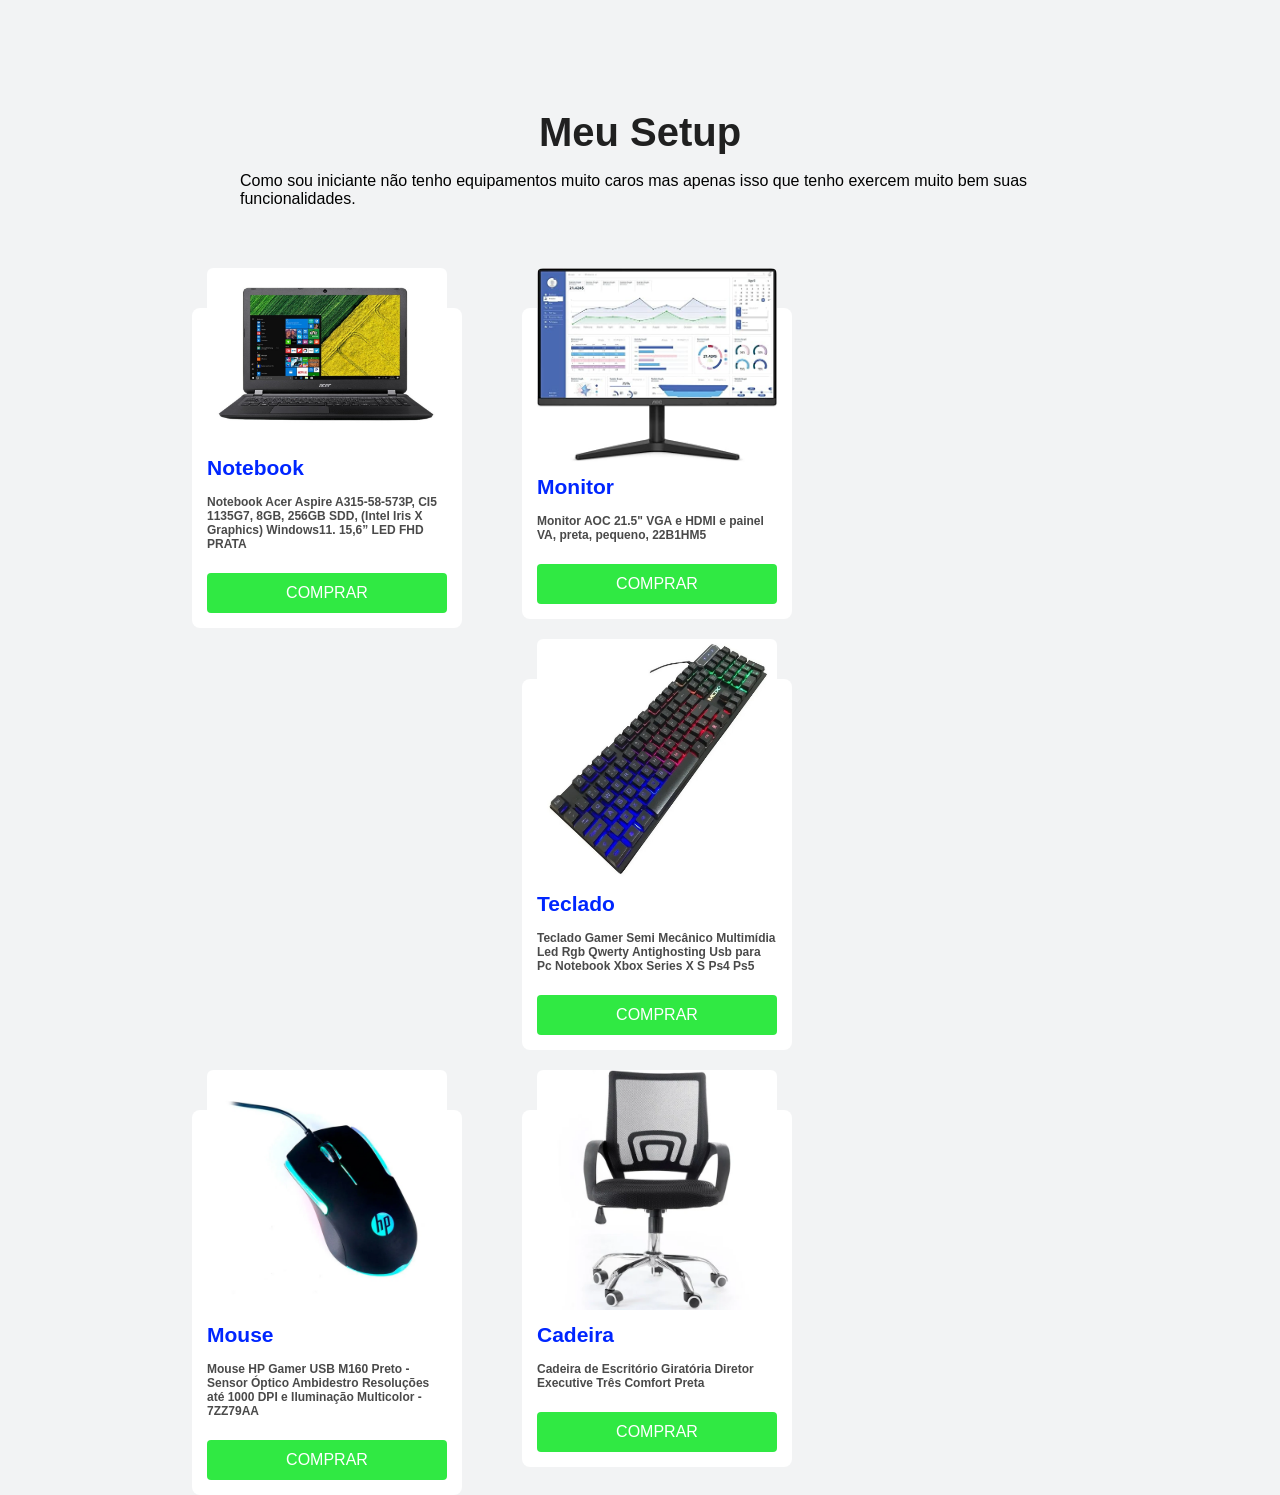
<file: linkpage-main/setup.html>
<!DOCTYPE html>
<html lang="en">
<head>
    <meta charset="UTF-8">
    <meta http-equiv="X-UA-Compatible" content="IE=edge">
    <meta name="viewport" content="width=device-width, initial-scale=1.0">
    <link rel="stylesheet" href="css/stylesetup.css">
    <link rel="icon" href="483159.png">
    <title>Meu Setup - Simples</title>
</head>
<body>
    <header>

    </header>

    <main>
        <div class="container">
            <h1>Meu Setup</h1>
            <p>Como sou iniciante não tenho equipamentos muito caros mas apenas isso que tenho exercem muito bem suas funcionalidades.</p>
        </div>
        <section class="setup">
            <div class="card-container col-sm-3 col-lg-4">
                <div class="card">
                    <img src="img/182300139.jpg" alt="Notebook" width="250px" height="200px" class="card-image card-image-top">
                    <div class="card-body">
                        <h1>Notebook</h1>
                        <p>Notebook Acer Aspire A315-58-573P, CI5 1135G7, 8GB, 256GB SDD, (Intel Iris X Graphics) Windows11. 15,6” LED FHD PRATA</p>
                    </div>
                    <div class="card-footer">
                        <a href="https://amzn.to/3UFp9zP" target="_blank" class="btn" >COMPRAR</a>
                    </div>
                </div>
            </div>
            
            <div class="card-container col-sm-3 col-lg-4">
                <div class="card">
                    <img src="img/51gvlfSimiL._AC_SX522_.jpg" alt="Monitor" width="250px" height="200px" class="card-image card-image-top">
                    <div class="card-body">
                        <h1>Monitor</h1>
                        <p>Monitor AOC 21.5" VGA e HDMI e painel VA, preta, pequeno, 22B1HM5</p>
                    </div>
                    <div class="card-footer">
                        <a href="https://amzn.to/3UFqnuV" target="_blank" class="btn" >COMPRAR</a>
                    </div>
                </div>
            </div>

            <div class="card-container col-sm-3 col-lg-4">
                <div class="card">
                    <img src="img/19baa500d2a397ae356aed04b34baa28.jpg" alt="Teclado" width="250px" height="200px" class="card-image card-image-top">
                    <div class="card-body">
                        <h1>Teclado</h1>
                        <p>Teclado Gamer Semi Mecânico Multimídia Led Rgb Qwerty Antighosting Usb para Pc Notebook Xbox Series X S Ps4 Ps5</p>
                    </div>
                    <div class="card-footer">
                        <a href="https://amzn.to/3UsTbHu" target="_blank" class="btn" >COMPRAR</a>
                    </div>
                </div>
            </div>

            <div class="card-container col-sm-3 col-lg-4">
                <div class="card">
                    <img src="img/MP28015575_Mouse-Gamer-HP-M160-USB-1000-DPI-RGB-Preto_2_Zoom.webp" alt="Mouse" width="250px" height="200px" class="card-image card-image-top">
                    <div class="card-body">
                        <h1>Mouse</h1>
                        <p>Mouse HP Gamer USB M160 Preto - Sensor Óptico Ambidestro Resoluções até 1000 DPI e Iluminação Multicolor - 7ZZ79AA</p>
                    </div>
                    <div class="card-footer">
                        <a href="https://amzn.to/3fSusxa" target="_blank" class="btn" >COMPRAR</a>
                    </div>
                </div>
            </div>

            <div class="card-container col-sm-3 col-lg-4">
                <div class="card">
                    <img src="img/shopping.webp" alt="Cadeira" width="250px" height="200px" class="card-image card-image-top">
                    <div class="card-body">
                        <h1>Cadeira</h1>
                        <p>Cadeira de Escritório Giratória Diretor Executive Três Comfort Preta</p>
                    </div>
                    <div class="card-footer">
                        <a href="https://amzn.to/3WNr4nS" target="_blank" class="btn" >COMPRAR</a>
                    </div>
                </div>
            </div>
        </section>
        

    </main>

    <footer class="container">
        <!-- <div>&copy; Mauricio Oliveira</div> -->
    </footer>
    
</body>
</html>
</file>
<file: linkpage-main/css/stylesetup.css>
body {
    font-family: "Raleway",sans-serif;
    background-color: #F2F3F4;;
    margin: 0;
}

main {
   width: 70%;
   display: block;
   justify-content: space-between;
   margin: 100px auto 0 auto;
}





/*CARDS */

.card-container {
   width: 270px;
   display: table;
   float: left;
   margin: 60px 60px 0 0;
}

.card {
   width: 100%;
   display: table;
   background-color: #fff;
   border-radius: 8px;
   box-shadow: 8px 8px 12px rgba(0, 0, 0, a0.05);
   padding: 15px;
   box-sizing: border-box;
}

.card .card-image {
   width: 100%;
   max-width: 100%;
   height: auto;
   border-radius: 6px;
   display: block;
}

.card .card-image-top {
   margin-top: -55px;
}

.card .card-body {
   width: 100%;
   display: table;
   margin-top: 13px;
}

.card .card-body h1 {
   font-family: Arial Black, Helvetica, sans-serif;
   font-size: 21px;
   line-height: 24px;
   color: #0026ff;
   margin: 0;
}

.card .card-body p {
   display: block;
   font-family: Arial, Helvetica, sans-serif;
   font-size: 12px;
   line-height: 14px;
   color: #4a4a4a;
   font-weight: 800;
   margin: 15px 0 10px 0;

}

.card .card-footer {
   width: 100%;
   display: table;
}

.card .card-footer .btn {
   width: 100%;
}

/* BOTOES */

.btn {
   width: auto;
   height: 40px;
   display: inline-block;
   background-color: #30e943;
   color: #fff;
   font-family: Arial, Helvetica, sans-serif;
   font-size: 16px;
   text-transform: uppercase;
   text-align: center;
   line-height: 40px;
   text-decoration: none;
   margin-top: 12px;
   padding: 0 30px;
   border-radius: 4px;
   box-sizing: border-box;
}

.container {
    max-width: 800px;
    margin: 0 auto;
    padding: 8px 24px 24px;
    position: relative;
    z-index: 2;
}

.container h1 {
   color: #202020;
    text-align: center;
    line-height: 1.2;
    position: relative;
    z-index: 2;
    margin: 0;
    padding: 0;
    border: 0;
    font-size: 40px;
    vertical-align: baseline;
}

.container {
   max-width: 800px;
   margin: 0 auto;
   padding: 8px 24px 24px;
   position: relative;
   z-index: 2;
}

footer {
   text-align: center;
   font-size: .8125rem;
   color: rgba(255,255,255,.6);
}
</file>
